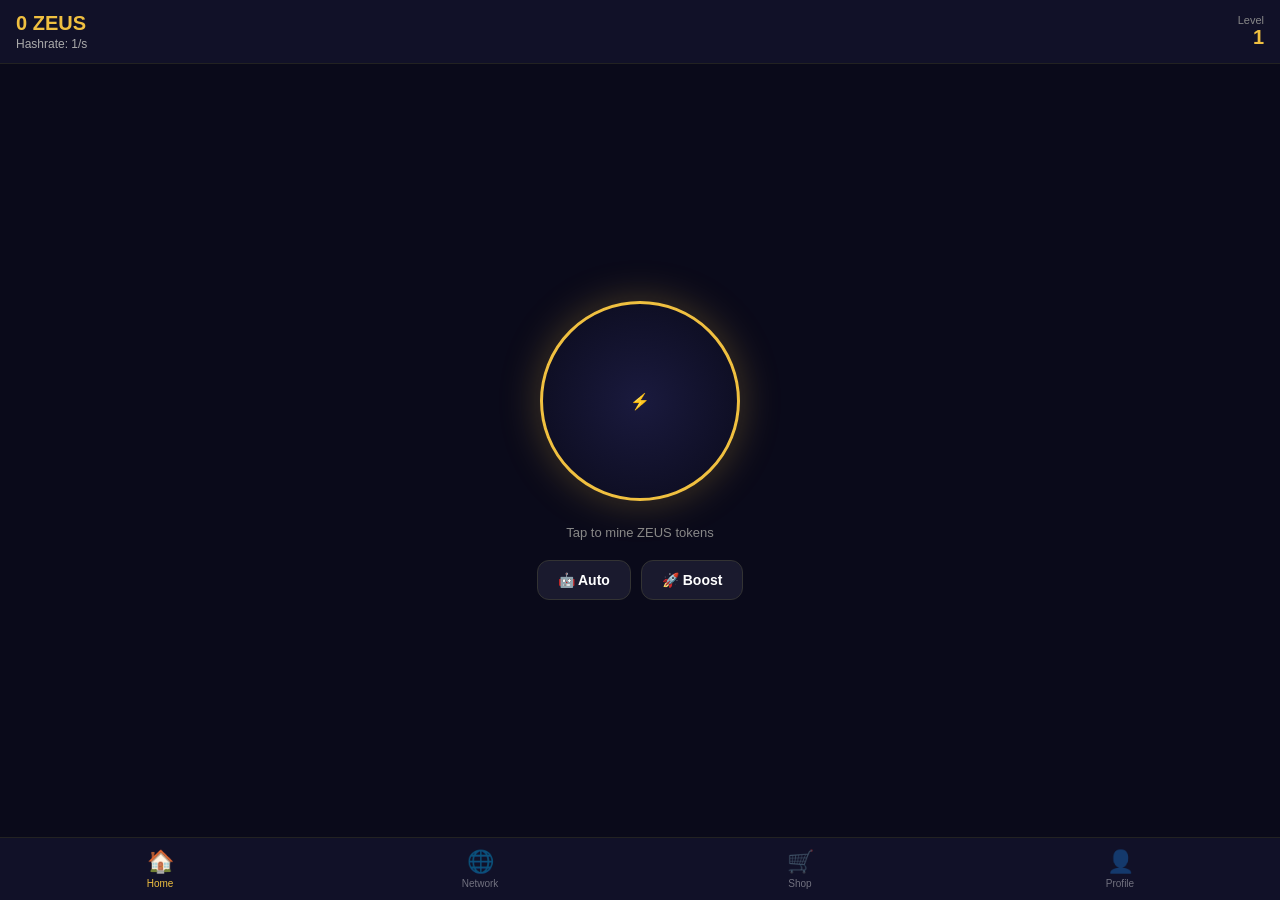
<file: index.html>
<!DOCTYPE html>
<html lang="en">
<head>
<meta charset="UTF-8">
<meta name="viewport" content="width=device-width, initial-scale=1.0">
<title>Zeus</title>
<script src="https://telegram.org/js/telegram-web-app.js"></script>
<style>
*{margin:0;padding:0;box-sizing:border-box}
body{background:#0a0a1a;color:#fff;font-family:Arial,sans-serif;height:100vh;overflow:hidden;display:flex;flex-direction:column}
.topbar{display:flex;justify-content:space-between;align-items:center;padding:12px 16px;background:#111128;border-bottom:1px solid #222}
.bal{font-size:20px;font-weight:bold;color:#f0c040}
.hash{font-size:12px;color:#aaa;margin-top:2px}
.lvl{text-align:right}
.lvl-label{font-size:11px;color:#888}
.lvl-val{font-size:20px;font-weight:bold;color:#f0c040}
.page{display:none;flex:1;overflow-y:auto;flex-direction:column}
.page.active{display:flex}
.navbar{display:flex;background:#111128;border-top:1px solid #222;padding:6px 0;flex-shrink:0}
.nav-item{flex:1;display:flex;flex-direction:column;align-items:center;gap:3px;cursor:pointer;padding:5px 0;opacity:0.4;font-size:10px;transition:opacity 0.2s}
.nav-item.active{opacity:1;color:#f0c040}
.nav-item .icon{font-size:22px}
.home-content{flex:1;display:flex;flex-direction:column;align-items:center;justify-content:center;padding:20px}
.zeus-circle{width:200px;height:200px;border-radius:50%;border:3px solid #f0c040;background:radial-gradient(circle,#1a1a3e,#0a0a1a);overflow:hidden;cursor:pointer;display:flex;align-items:center;justify-content:center;box-shadow:0 0 40px #f0c04044;position:relative;-webkit-tap-highlight-color:transparent;margin-bottom:24px}
.zeus-circle:active{transform:scale(0.96)}
.zeus-circle img{width:100%;height:100%;object-fit:cover}
.tap-float{position:absolute;font-size:18px;font-weight:bold;color:#f0c040;pointer-events:none;animation:floatUp 0.9s ease forwards}
@keyframes floatUp{0%{opacity:1;transform:translateY(0)}100%{opacity:0;transform:translateY(-70px)}}
.mine-label{font-size:13px;color:#888;margin-bottom:20px;text-align:center}
.action-btns{display:flex;gap:10px}
.btn{padding:11px 20px;border-radius:12px;border:none;font-size:14px;font-weight:bold;cursor:pointer}
.btn-auto{background:#1a1a2e;color:#fff;border:1px solid #333}
.btn-auto.on{border-color:#f0c040;color:#f0c040}
.btn-boost{background:#1a1a2e;color:#fff;border:1px solid #333}
.net-wrap{padding:16px}
.page-title{text-align:center;font-size:17px;font-weight:bold;color:#f0c040;margin-bottom:16px}
.net-stats{display:flex;justify-content:space-around;background:#111128;border-radius:12px;padding:14px;margin-bottom:20px}
.net-stat{text-align:center}
.net-stat-v{font-size:22px;font-weight:bold;color:#f0c040}
.net-stat-l{font-size:11px;color:#888;margin-top:3px}
.tree{display:flex;flex-direction:column;align-items:center;gap:14px;margin-bottom:20px}
.tree-row{display:flex;gap:14px;justify-content:center}
.tnode{width:46px;height:46px;border-radius:50%;background:#1a1a2e;border:2px solid #333;display:flex;align-items:center;justify-content:center;font-size:16px}
.tnode.you{border-color:#f0c040}
.ref-box{background:#111128;border-radius:12px;padding:14px}
.ref-box p{font-size:12px;color:#888;margin-bottom:8px}
.ref-url{font-size:12px;color:#f0c040;word-break:break-all;margin-bottom:10px}
.copy-btn{width:100%;background:#f0c040;color:#000;border:none;border-radius:8px;padding:10px;font-weight:bold;cursor:pointer;font-size:14px}
.shop-wrap{padding:16px}
.shop-info{background:#111128;border-radius:10px;padding:10px 14px;margin-bottom:14px;font-size:12px;color:#aaa;text-align:center;line-height:1.6}
.shop-info span{color:#f0c040;font-weight:bold}
.shop-grid{display:grid;grid-template-columns:1fr 1fr;gap:12px}
.s-item{background:#111128;border-radius:12px;padding:12px;text-align:center;border:1px solid #222}
.s-item img{width:72px;height:72px;object-fit:contain;margin-bottom:8px}
.s-item-name{font-size:13px;font-weight:bold;margin-bottom:3px}
.s-item-lvl{font-size:11px;color:#888;margin-bottom:4px}
.s-item-price{font-size:12px;color:#f0c040;margin-bottom:4px}
.s-item-hash{font-size:11px;color:#666;margin-bottom:8px}
.buy-btn{width:100%;padding:8px;border:none;border-radius:8px;font-weight:bold;cursor:pointer;font-size:13px}
.buy-zeus{background:#f0c040;color:#000}
.buy-ton{background:#0088cc;color:#fff}
.prof-wrap{padding:20px;display:flex;flex-direction:column;align-items:center}
.prof-av{width:80px;height:80px;border-radius:50%;background:#1a1a2e;border:2px solid #f0c040;display:flex;align-items:center;justify-content:center;font-size:36px;margin-bottom:12px}
.prof-name{font-size:20px;font-weight:bold;margin-bottom:4px}
.prof-id{font-size:12px;color:#666;margin-bottom:20px}
.prof-stats{width:100%;display:flex;flex-direction:column;gap:10px}
.pstat{background:#111128;border-radius:10px;padding:13px 16px;display:flex;justify-content:space-between;align-items:center}
.pstat-l{color:#888;font-size:14px}
.pstat-v{color:#f0c040;font-weight:bold;font-size:15px}
</style>
</head>
<body>
<div class="topbar">
  <div>
    <div class="bal" id="bal">0 ZEUS</div>
    <div class="hash" id="hash">Hashrate: 1/s</div>
  </div>
  <div class="lvl">
    <div class="lvl-label">Level</div>
    <div class="lvl-val" id="lvl">1</div>
  </div>
</div>

<div class="page active" id="page-home">
  <div class="home-content">
    <div class="zeus-circle" id="tapBtn">
      <img src="https://raw.githubusercontent.com/Seyedalimoosavi369/traxex_miniapp/main/zeus.png" onerror="this.style.display='none';this.parentElement.innerHTML='⚡'">
    </div>
    <div class="mine-label" id="mineLabel">Tap to mine ZEUS tokens</div>
    <div class="action-btns">
      <button class="btn btn-auto" id="autoBtn" onclick="toggleAuto()">🤖 Auto</button>
      <button class="btn btn-boost" onclick="showPage('shop')">🚀 Boost</button>
    </div>
  </div>
</div>

<div class="page" id="page-network">
  <div class="net-wrap">
    <div class="page-title">🌐 Network</div>
    <div class="net-stats">
      <div class="net-stat"><div class="net-stat-v" id="netL">0</div><div class="net-stat-l">Left</div></div>
      <div class="net-stat"><div class="net-stat-v" id="netT">0</div><div class="net-stat-l">Total</div></div>
      <div class="net-stat"><div class="net-stat-v" id="netR">0</div><div class="net-stat-l">Right</div></div>
    </div>
    <div class="tree">
      <div class="tree-row"><div class="tnode you">👤</div></div>
      <div class="tree-row">
        <div class="tnode" id="nL">➕</div>
        <div class="tnode" id="nR">➕</div>
      </div>
      <div class="tree-row">
        <div class="tnode" id="nLL">➕</div>
        <div class="tnode" id="nLR">➕</div>
        <div class="tnode" id="nRL">➕</div>
        <div class="tnode" id="nRR">➕</div>
      </div>
    </div>
    <div class="ref-box">
      <p>Your referral link:</p>
      <div class="ref-url" id="refUrl"></div>
      <button class="copy-btn" onclick="copyRef()">📋 Copy Link</button>
    </div>
  </div>
</div>

<div class="page" id="page-shop">
  <div class="shop-wrap">
    <div class="page-title">🛒 Shop</div>
    <div class="shop-info">
      First buy: <span>ZEUS tokens</span> (item×1000) &nbsp;|&nbsp;
      Next levels: <span>TON</span> &nbsp;|&nbsp;
      Each upgrade: <span>×1.5 price</span>
    </div>
    <div class="shop-grid" id="shopGrid"></div>
  </div>
</div>

<div class="page" id="page-profile">
  <div class="prof-wrap">
    <div class="prof-av">👤</div>
    <div class="prof-name" id="profName">User</div>
    <div class="prof-id" id="profId"></div>
    <div class="prof-stats">
      <div class="pstat"><span class="pstat-l">Balance</span><span class="pstat-v" id="pBal">0 ZEUS</span></div>
      <div class="pstat"><span class="pstat-l">Hashrate</span><span class="pstat-v" id="pHash">1/s</span></div>
      <div class="pstat"><span class="pstat-l">Level</span><span class="pstat-v" id="pLvl">1</span></div>
      <div class="pstat"><span class="pstat-l">Left Team</span><span class="pstat-v" id="pLeft">0</span></div>
      <div class="pstat"><span class="pstat-l">Right Team</span><span class="pstat-v" id="pRight">0</span></div>
      <div class="pstat"><span class="pstat-l">Total Refs</span><span class="pstat-v" id="pTotal">0</span></div>
    </div>
  </div>
</div>

<div class="navbar">
  <div class="nav-item active" onclick="showPage('home')"><div class="icon">🏠</div>Home</div>
  <div class="nav-item" onclick="showPage('network')"><div class="icon">🌐</div>Network</div>
  <div class="nav-item" onclick="showPage('shop')"><div class="icon">🛒</div>Shop</div>
  <div class="nav-item" onclick="showPage('profile')"><div class="icon">👤</div>Profile</div>
</div>

<script>
const tg = window.Telegram.WebApp;
tg.expand();
tg.setHeaderColor('#0a0a1a');

const API = 'https://web-production-7aada.up.railway.app';
const BOT = 'Minerobo_bot';
const TON_WALLET = 'UQCs20TzgI5bmr5TJo3PigiEn0DMJhWktPOw7bo27K2FVZwI';

let user = tg.initDataUnsafe?.user || {id: Date.now(), first_name:'User'};
let refId = tg.initDataUnsafe?.start_param || new URLSearchParams(window.location.search).get('ref');

const ITEMS = [
  {id:1,  name:'Shadow Dagger', hash:1},
  {id:2,  name:'Storm Blade',   hash:2},
  {id:3,  name:'Void Scythe',   hash:3},
  {id:4,  name:'Nature Staff',  hash:4},
  {id:5,  name:'Light Saber',   hash:5},
  {id:6,  name:'Chaos Cross',   hash:6},
  {id:7,  name:'Serpent Blade', hash:7},
  {id:8,  name:'Golden Sword',  hash:8},
  {id:9,  name:'Dragon Lance',  hash:9},
  {id:10, name:'Soul Reaper',   hash:10},
  {id:11, name:'Titan Axe',     hash:11},
  {id:12, name:'Zeus Bolt',     hash:12},
];

let state = {
  balance: 0, hashrate: 1, level: 1,
  auto: false, itemLevels: {},
  leftCount: 0, rightCount: 0,
  initialized: false
};

async function initUser() {
  try {
    const res = await fetch(API + '/api/user/init', {
      method: 'POST',
      headers: {'Content-Type':'application/json'},
      body: JSON.stringify({telegram_id: user.id, username: user.first_name, ref: refId})
    });
    const data = await res.json();
    if(data.balance !== undefined) {
      state.balance = data.balance || 0;
      state.hashrate = data.hashrate || 1;
      state.level = data.level || 1;
      state.leftCount = data.total_left_points || 0;
      state.rightCount = data.total_right_points || 0;
      try { state.itemLevels = JSON.parse(data.items_owned || '{}'); } catch(e) { state.itemLevels = {}; }
      if(state.balance === 0 && Object.keys(state.itemLevels).length === 0) {
        state.balance = 1000;
        saveUser();
      }
    }
  } catch(e) {
    try {
      const saved = localStorage.getItem('zeus_' + user.id);
      if(saved) { const d = JSON.parse(saved); state.balance = d.balance || 1000; state.hashrate = d.hashrate || 1; state.level = d.level || 1; state.itemLevels = d.itemLevels || {}; }
      else { state.balance = 1000; }
    } catch(e2) { state.balance = 1000; }
  }
  state.initialized = true;
  updateUI();
}

async function saveUser() {
  if(!state.initialized) return;
  const payload = {telegram_id: user.id, balance: Math.floor(state.balance), hashrate: state.hashrate, level: state.level, item_levels: JSON.stringify(state.itemLevels)};
  try {
    await fetch(API + '/api/user/save', {method:'POST', headers:{'Content-Type':'application/json'}, body: JSON.stringify(payload)});
  } catch(e) {}
  try { localStorage.setItem('zeus_' + user.id, JSON.stringify({balance: Math.floor(state.balance), hashrate: state.hashrate, level: state.level, itemLevels: state.itemLevels})); } catch(e) {}
}

function showPage(name) {
  document.querySelectorAll('.page').forEach(p => p.classList.remove('active'));
  document.querySelectorAll('.nav-item').forEach(n => n.classList.remove('active'));
  document.getElementById('page-' + name).classList.add('active');
  const idx = ['home','network','shop','profile'].indexOf(name);
  if(idx >= 0) document.querySelectorAll('.nav-item')[idx].classList.add('active');
  if(name==='shop') renderShop();
  if(name==='network') renderNetwork();
  if(name==='profile') renderProfile();
}

function updateUI() {
  document.getElementById('bal').textContent = Math.floor(state.balance).toLocaleString() + ' ZEUS';
  document.getElementById('hash').textContent = 'Hashrate: ' + state.hashrate + '/s';
  document.getElementById('lvl').textContent = state.level;
}

document.getElementById('tapBtn').addEventListener('click', function(e) {
  state.balance += state.hashrate;
  updateUI();
  const rect = this.getBoundingClientRect();
  const el = document.createElement('div');
  el.className = 'tap-float';
  el.textContent = '+' + state.hashrate;
  el.style.left = (e.clientX - rect.left - 15) + 'px';
  el.style.top = (e.clientY - rect.top - 15) + 'px';
  this.appendChild(el);
  setTimeout(() => el.remove(), 900);
  if(tg.HapticFeedback) tg.HapticFeedback.impactOccurred('light');
});

let autoInt = null, autoCount = 0;
function toggleAuto() {
  state.auto = !state.auto;
  const btn = document.getElementById('autoBtn');
  if(state.auto) {
    btn.classList.add('on'); btn.textContent = '🤖 Auto ON';
    autoInt = setInterval(() => { state.balance += state.hashrate; updateUI(); autoCount++; if(autoCount % 30 === 0) saveUser(); }, 1000);
  } else {
    btn.classList.remove('on'); btn.textContent = '🤖 Auto';
    clearInterval(autoInt); saveUser();
  }
}

function getPrice(item) {
  const lvl = state.itemLevels[item.id] || 0;
  if(lvl === 0) return {type:'zeus', amount: item.id * 1000};
  return {type:'ton', amount: Math.round(item.id * Math.pow(1.5, lvl - 1) * 100) / 100};
}

function renderShop() {
  const grid = document.getElementById('shopGrid');
  grid.innerHTML = '';
  ITEMS.forEach(item => {
    const lvl = state.itemLevels[item.id] || 0;
    const price = getPrice(item);
    const img = `https://raw.githubusercontent.com/Seyedalimoosavi369/traxex_miniapp/main/item${item.id}.png`;
    const priceText = price.type === 'zeus' ? price.amount.toLocaleString() + ' ZEUS' : price.amount + ' TON';
    const btnClass = price.type === 'ton' ? 'buy-btn buy-ton' : 'buy-btn buy-zeus';
    const lvlText = lvl === 0 ? 'Not owned' : 'Level ' + lvl;
    const btnText = lvl === 0 ? 'Buy' : 'Upgrade';
    grid.innerHTML += `
    <div class="s-item">
      <img src="${img}" onerror="this.style.fontSize='36px';this.src='';this.alt='⚔️'">
      <div class="s-item-name">${item.name}</div>
      <div class="s-item-lvl">${lvlText}</div>
      <div class="s-item-price">${priceText}</div>
      <div class="s-item-hash">+${item.hash} hash/s</div>
      <button class="${btnClass}" onclick="buyItem(${item.id})">${btnText}</button>
    </div>`;
  });
}

function buyItem(id) {
  const item = ITEMS.find(i => i.id === id);
  if(!item) return;
  const price = getPrice(item);

  if(price.type === 'zeus') {
    tg.showConfirm(`Buy ${item.name}?\nCost: ${price.amount.toLocaleString()} ZEUS`, ok => {
      if(!ok) return;
      if(state.balance < price.amount) { tg.showAlert('❌ Not enough ZEUS!\nNeed: ' + price.amount.toLocaleString()); return; }
      state.balance -= price.amount;
      state.itemLevels[id] = 1;
      state.hashrate += item.hash;
      state.level = Math.max(1, ...Object.values(state.itemLevels));
      updateUI(); renderShop(); saveUser();
      tg.showAlert('✅ ' + item.name + ' purchased!\n+' + item.hash + ' hash/s');
    });
  } else {
    const lvl = state.itemLevels[id] || 0;
    const comment = `zeus_item${id}_uid${user.id}_lv${lvl+1}`;
    const nanotons = Math.round(price.amount * 1e9);
    tg.showConfirm(`Upgrade ${item.name} to Level ${lvl+1}?\nCost: ${price.amount} TON\n\nSend TON with this comment:\n${comment}`, ok => {
      if(!ok) return;
      const tonUrl = `https://app.tonkeeper.com/transfer/${TON_WALLET}?amount=${nanotons}&text=${comment}`;
      tg.openLink(tonUrl);
      setTimeout(() => {
        tg.showConfirm('After sending TON, click Verify to check blockchain', confirm => {
          if(!confirm) return;
          tg.showAlert('⏳ Checking blockchain...');
          fetch(API + '/api/verify_ton', {
            method: 'POST',
            headers: {'Content-Type':'application/json'},
            body: JSON.stringify({comment: comment, telegram_id: user.id, item_id: id, expected_amount: price.amount})
          })
          .then(r => r.json())
          .then(result => {
            if(result.ok) {
              state.itemLevels[id] = lvl + 1;
              state.hashrate += item.hash;
              state.level = Math.max(1, ...Object.values(state.itemLevels));
              updateUI(); renderShop(); saveUser();
              tg.showAlert('✅ Payment verified!\n' + item.name + ' upgraded to Level ' + (lvl+1));
            } else {
              tg.showAlert('❌ Payment not found!\nMake sure you sent ' + price.amount + ' TON\nWith comment: ' + comment + '\n\nTry again in 1 minute.');
            }
          })
          .catch(() => tg.showAlert('❌ Verification error. Try again.'));
        });
      }, 8000);
    });
  }
}

function renderNetwork() {
  document.getElementById('netL').textContent = state.leftCount;
  document.getElementById('netR').textContent = state.rightCount;
  document.getElementById('netT').textContent = state.leftCount + state.rightCount;
  document.getElementById('refUrl').textContent = `https://t.me/${BOT}?start=${user.id}`;
}

function copyRef() {
  const link = `https://t.me/${BOT}?start=${user.id}`;
  navigator.clipboard.writeText(link).then(() => tg.showAlert('✅ Referral link copied!')).catch(() => tg.showAlert('Your link:\n' + link));
}

function renderProfile() {
  document.getElementById('profName').textContent = user.first_name || 'User';
  document.getElementById('profId').textContent = 'ID: ' + user.id;
  document.getElementById('pBal').textContent = Math.floor(state.balance).toLocaleString() + ' ZEUS';
  document.getElementById('pHash').textContent = state.hashrate + '/s';
  document.getElementById('pLvl').textContent = state.level;
  document.getElementById('pLeft').textContent = state.leftCount;
  document.getElementById('pRight').textContent = state.rightCount;
  document.getElementById('pTotal').textContent = state.leftCount + state.rightCount;
}

setInterval(saveUser, 60000);
window.addEventListener('beforeunload', saveUser);
tg.onEvent('viewportChanged', saveUser);

initUser();
</script>
</body>
</html>
</file>
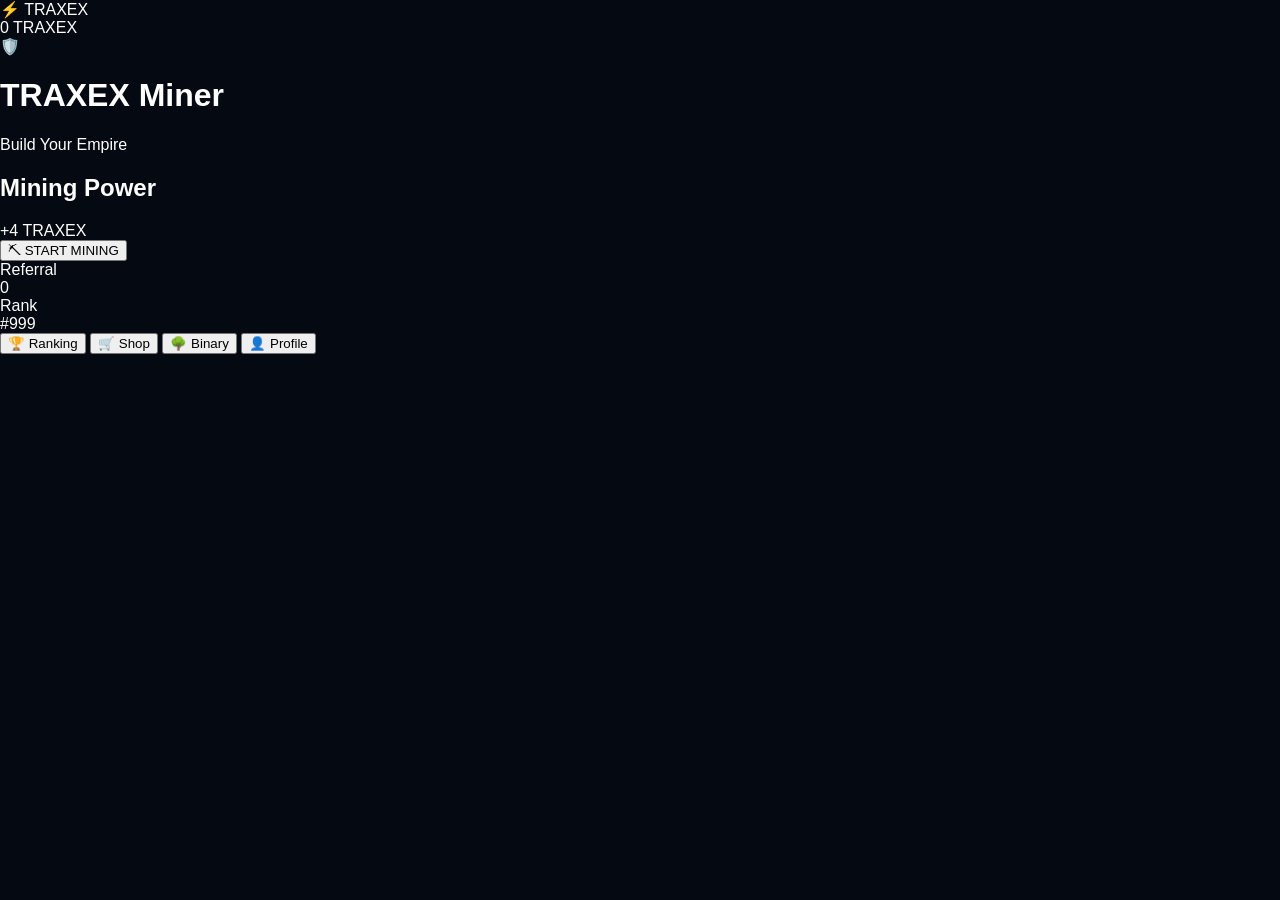
<file: update index.html>
<!DOCTYPE html>
<html lang="fa">
<head>
<meta charset="UTF-8">
<meta name="viewport" content="width=device-width, initial-scale=1.0">
<title>TRAXEX</title>

<link rel="stylesheet" href="style.css">

<script src="https://telegram.org/js/telegram-web-app.js"></script>

</head>

<body>

<div class="header">

<div class="logo">
⚡ TRAXEX
</div>

<div class="balance">
<span id="balance">0</span>
TRAXEX
</div>

</div>

<div class="hero">

<div class="avatar">
🛡️
</div>

<h1>TRAXEX Miner</h1>

<p>
Build Your Empire
</p>

</div>

<div class="mine-card">

<h2>Mining Power</h2>

<div id="mineAmount">
+4 TRAXEX
</div>

<button id="mineBtn">
⛏ START MINING
</button>

</div>

<div class="stats">

<div class="box">
<div class="title">Referral</div>
<div id="refs">0</div>
</div>

<div class="box">
<div class="title">Rank</div>
<div>#999</div>
</div>

</div>

<div class="menu">

<button>🏆 Ranking</button>

<button>🛒 Shop</button>

<button>🌳 Binary</button>

<button>👤 Profile</button>

</div>

<script src="app.js"></script>

</body>
</html>
</file>
<file: style.css>
body { background: #050a12; color: white; font-family: sans-serif; margin: 0; }
.page { display: none; padding: 20px; }
.page.active { display: block; }
.mining-circle { width: 200px; height: 200px; border-radius: 50%; background: #0f172a; margin: 50px auto; display: flex; flex-direction: column; align-items: center; justify-content: center; border: 2px solid #00f2ff; cursor: pointer; }
#trax-icon { width: 50px; }
.shop-card, .rank-card { background: #1a1f2e; padding: 15px; margin: 10px 0; border-radius: 10px; display: flex; justify-content: space-between; align-items: center; }
.nav-menu { position: fixed; bottom: 0; width: 100%; display: flex; justify-content: space-around; background: #0f172a; padding: 15px 0; border-top: 1px solid #334155; }
nav button { background: none; border: none; color: white; cursor: pointer; }
</file>
